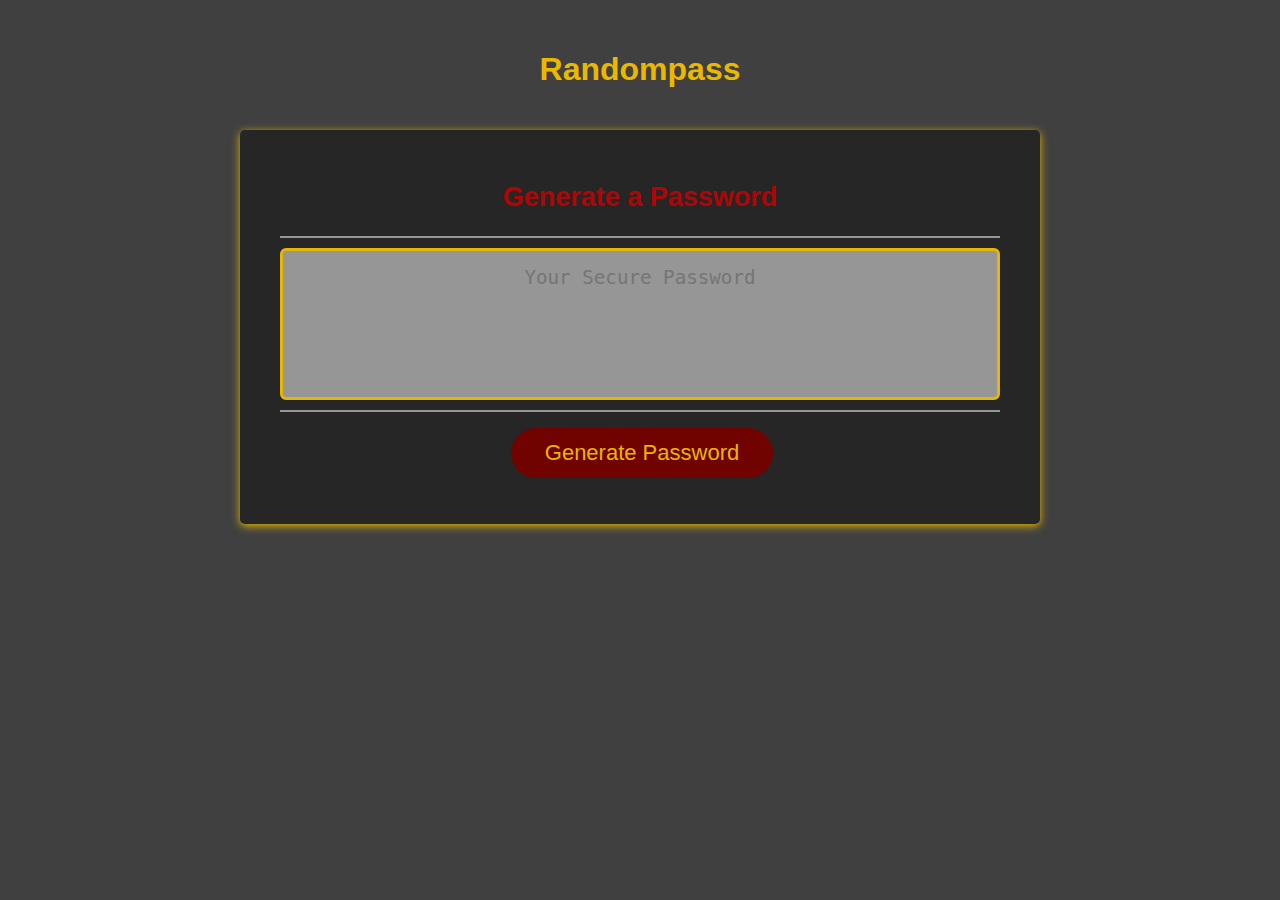
<file: index.html>
<!DOCTYPE html>
<html lang="en">
  <head>
    <meta charset="UTF-8" />
    <meta name="viewport" content="width=device-width, initial-scale=1.0" />
    <meta http-equiv="X-UA-Compatible" content="ie=edge" />
    <title>Randompass</title>
    <link rel="stylesheet" href="./assets/css/style.css" />
  </head>
  <body>
    <div class="wrapper">
      <header>
        <h1>Randompass</h1>
      </header>
      <div class="card">
        <div class="card-header">
          <center>
            <h2>Generate a Password</h2>
          </center>
        </div>
        <div class="card-body">
          <textarea
            readonly
            id="password"
            placeholder="Your Secure Password"
            aria-label="Generated Password"
          ></textarea>
        </div>
        <div class="card-footer">
          <button id="generate" class="btn">Generate Password</button>
        </div>
      </div>
    </div>
    <script src="./assets/js/script.js"></script>
  </body>
</html>
</file>
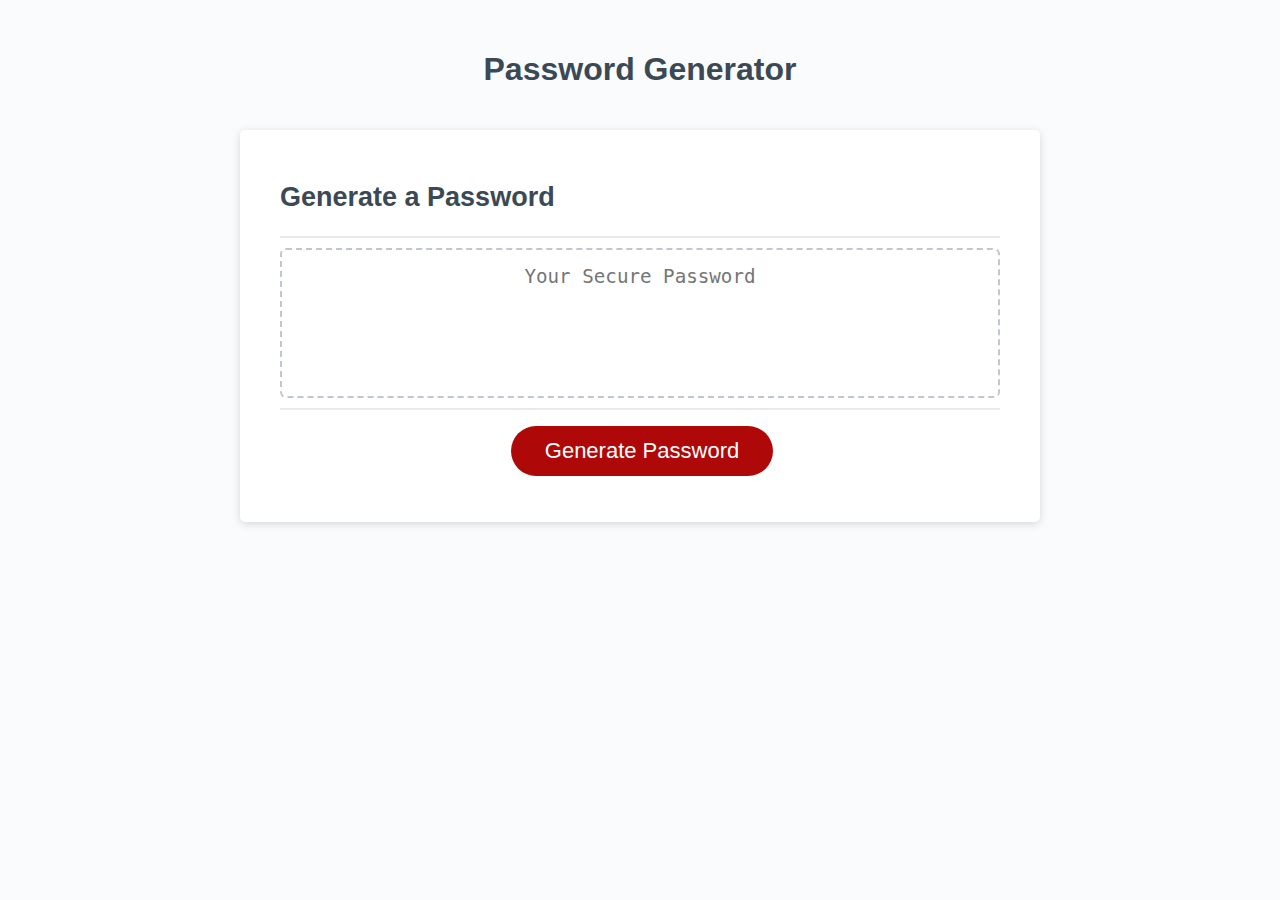
<file: Develop/index.html>
<!DOCTYPE html>
<html lang="en">
  <head>
    <meta charset="UTF-8" />
    <meta name="viewport" content="width=device-width, initial-scale=1.0" />
    <meta http-equiv="X-UA-Compatible" content="ie=edge" />
    <title>Password Generator</title>
    <link rel="stylesheet" href="style.css" />
  </head>
  <body>
    <div class="wrapper">
      <header>
        <h1>Password Generator</h1>
      </header>
      <div class="card">
        <div class="card-header">
          <h2>Generate a Password</h2>
        </div>
        <div class="card-body">
          <textarea
            readonly
            id="password"
            placeholder="Your Secure Password"
            aria-label="Generated Password"
          ></textarea>
        </div>
        <div class="card-footer">
          <button id="generate" class="btn">Generate Password</button>
        </div>
      </div>
    </div>
    <script src="script.js"></script>
  </body>
</html>
</file>
<file: assets/css/style.css>
*,
*::before,
*::after {
  box-sizing: border-box;
}

html,
body,
.wrapper {
  height: 100%;
  margin: 0;
  padding: 0;
}

body {
  font-family: sans-serif;
  background-color: #404040;
}

.wrapper {
  padding-top: 30px;
  padding-left: 20px;
  padding-right: 20px;
}

header {
  text-align: center;
  padding: 20px;
  padding-top: 0px;
  color: hsl(47, 100%, 46%);
}

.card {
  background-color: hsl(0, 0%, 15%);
  border-radius: 5px;
  border-width: 1px;
  box-shadow: rgba(231, 183, 1, 1) 0px 2px 8px 0px;
  color: hsl(0, 93%, 35%);
  font-size: 18px;
  margin: 0 auto;
  max-width: 800px;
  padding: 30px 40px;
}

.card-header::after {
  content: " ";
  display: block;
  width: 100%;
  background: #969696;
  height: 2px;
}

.card-body {
  min-height: 100px;
}

.card-footer {
  text-align: center;
}

.card-footer::before {
  content: " ";
  display: block;
  width: 100%;
  background: #969696;
  height: 2px;
}

.card-footer::after {
  content: " ";
  display: block;
  clear: both;
}

.btn {
  border: none;
  background-color: hsl(1, 100%, 22%);
  border-radius: 25px;
  box-shadow: rgba(0, 0, 0, 0.1) 0px 1px 6px 0px rgba(0, 0, 0, 0.2) 0px 1px 1px
    0px;
  color: hsl(47, 98%, 46%);
  display: inline-block;
  font-size: 22px;
  line-height: 22px;
  margin: 16px 16px 16px 20px;
  padding: 14px 34px;
  text-align: center;
  cursor: pointer;
}

button[disabled] {
  cursor: default;
  background: #c0c7cf;
}

.float-right {
  float: right;
}

#password {
  -webkit-appearance: none;
  -moz-appearance: none;
  appearance: none;
  border: none;
  display: block;
  width: 100%;
  padding-top: 15px;
  padding-left: 15px;
  padding-right: 15px;
  padding-bottom: 85px;
  font-size: 1.2rem;
  text-align: center;
  margin-top: 10px;
  margin-bottom: 10px;
  border: 3px solid #E6B604;
  border-radius: 6px;
  resize: none;
  overflow: hidden;
  color:#710200;
  background-color:#969696;
}

@media (max-width: 690px) {
  .btn {
    font-size: 1rem;
    margin: 16px 0px 0px 0px;
    padding: 10px 15px;
  }

  #password {
    font-size: 1rem;
  }
}

@media (max-width: 500px) {
  .btn {
    font-size: 0.8rem;
  }
}
</file>
<file: Develop/style.css>
*,
*::before,
*::after {
  box-sizing: border-box;
}

html,
body,
.wrapper {
  height: 100%;
  margin: 0;
  padding: 0;
}

body {
  font-family: sans-serif;
  background-color: #f9fbfd;
}

.wrapper {
  padding-top: 30px;
  padding-left: 20px;
  padding-right: 20px;
}

header {
  text-align: center;
  padding: 20px;
  padding-top: 0px;
  color: hsl(206, 17%, 28%);
}

.card {
  background-color: hsl(0, 0%, 100%);
  border-radius: 5px;
  border-width: 1px;
  box-shadow: rgba(0, 0, 0, 0.15) 0px 2px 8px 0px;
  color: hsl(206, 17%, 28%);
  font-size: 18px;
  margin: 0 auto;
  max-width: 800px;
  padding: 30px 40px;
}

.card-header::after {
  content: " ";
  display: block;
  width: 100%;
  background: #e7e9eb;
  height: 2px;
}

.card-body {
  min-height: 100px;
}

.card-footer {
  text-align: center;
}

.card-footer::before {
  content: " ";
  display: block;
  width: 100%;
  background: #e7e9eb;
  height: 2px;
}

.card-footer::after {
  content: " ";
  display: block;
  clear: both;
}

.btn {
  border: none;
  background-color: hsl(360, 91%, 36%);
  border-radius: 25px;
  box-shadow: rgba(0, 0, 0, 0.1) 0px 1px 6px 0px rgba(0, 0, 0, 0.2) 0px 1px 1px
    0px;
  color: hsl(0, 0%, 100%);
  display: inline-block;
  font-size: 22px;
  line-height: 22px;
  margin: 16px 16px 16px 20px;
  padding: 14px 34px;
  text-align: center;
  cursor: pointer;
}

button[disabled] {
  cursor: default;
  background: #c0c7cf;
}

.float-right {
  float: right;
}

#password {
  -webkit-appearance: none;
  -moz-appearance: none;
  appearance: none;
  border: none;
  display: block;
  width: 100%;
  padding-top: 15px;
  padding-left: 15px;
  padding-right: 15px;
  padding-bottom: 85px;
  font-size: 1.2rem;
  text-align: center;
  margin-top: 10px;
  margin-bottom: 10px;
  border: 2px dashed #c0c7cf;
  border-radius: 6px;
  resize: none;
  overflow: hidden;
}

@media (max-width: 690px) {
  .btn {
    font-size: 1rem;
    margin: 16px 0px 0px 0px;
    padding: 10px 15px;
  }

  #password {
    font-size: 1rem;
  }
}

@media (max-width: 500px) {
  .btn {
    font-size: 0.8rem;
  }
}
</file>
